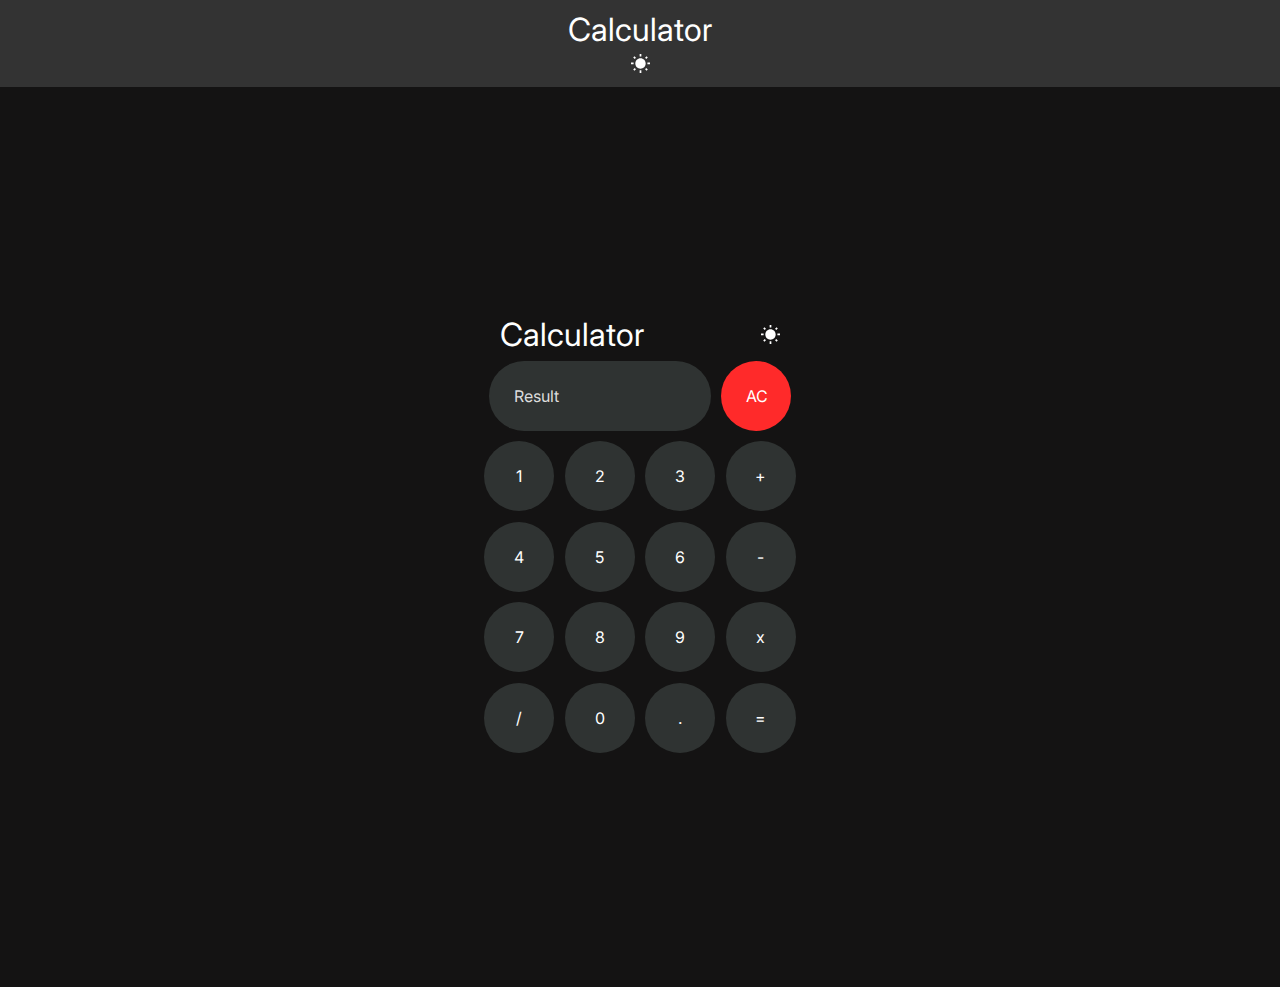
<file: Calculator/Calculator/index.html>
<!DOCTYPE html>
<html lang="en">

<head>
  <meta charset="utf-8" />
  <meta http-equiv="X-UA-Compatible" content="IE=edge" />
  <title>Calculator</title>
  <meta name="description" content="Simple Calculator With Dark Mode." />
  <meta name="viewport" content="width=device-width, initial-scale=1" />
  <link rel="icon" type="image/x-icon" href="assets/calculator.ico">
  <link rel="stylesheet" href="styles/dark.css" id="theme" />
  <link rel="preconnect" href="https://fonts.googleapis.com">
  <link rel="preconnect" href="https://fonts.gstatic.com" crossorigin>
  <link href="https://fonts.googleapis.com/css2?family=Inter:wght@300;400&display=swap" rel="stylesheet">
</head>

<body>
 <!-- nav bar -->
  <nav class="navbar">
    <div class="container">
      <h1 id="toast">Calculator</h1>
      <div class="top-buttons">
        <button type="button" onclick="changeTheme()" class="theme-button">
          <img src="assets/SunIcon.svg" alt="Theme Icon" height="19" width="19" id="theme-icon">
        </button>
      </div>
    </div>
  </nav>
  <div class="wrapper">
    <div class="container">
      <div class="header-container">
        <!-- This heading also notifies about the theme change.-->
        <h1 id="toast">Calculator</h1>
        <div class="top-buttons">
          
          <button type="button" onclick="changeTheme()" class="theme-button">
            <img src="assets/SunIcon.svg" alt="Theme Icon" height="19" width="19" id="theme-icon">
          </button>
        </div>
      </div>
      <div class="first-row">
        <input type="text" name="result" id="result" placeholder="Result" readonly />
        <input type="button" value="AC" onclick="result.value=''" id="clear-button" />
      </div>
      <div class="second-row">
        <input type="button" value="1" onclick="liveScreen(1)" />
        <input type="button" value="2" onclick="liveScreen(2)" />
        <input type="button" value="3" onclick="liveScreen(3)" />
        <input type="button" value="+" onclick="liveScreen('+')" />
      </div>
      <div class="third-row">
        <input type="button" value="4" onclick=" liveScreen(4)" />
        <input type="button" value="5" onclick=" liveScreen(5)" />
        <input type="button" value="6" onclick=" liveScreen(6)" />
        <input type="button" value="-" onclick="liveScreen('-')" />
      </div>
      <div class="fourth-row">
        <input type="button" value="7" onclick="liveScreen(7)" />
        <input type="button" value="8" onclick="liveScreen(8)" />
        <input type="button" value="9" onclick=" liveScreen(9)" />
        <input type="button" value="x" onclick="liveScreen('*')" />
      </div>
      <div class="fifth-row">
        <input type="button" value="/" onclick="liveScreen('/')" />
        <input type="button" value="0" onclick="liveScreen(0)" />
        <input type="button" value="." onclick="liveScreen('.')" />
        <input type="button" value="=" onclick="calculate(result.value)" />
      </div>
    </div>
  </div>
  <script src="scripts/script.js">
  </script>
</body>

</html>
</file>
<file: Calculator/Calculator/styles/dark.css>
/* CSS Reset & Global Styles */
* {
  box-sizing: border-box;
  padding: 0;
  margin: 0;
  font-family: Inter, -apple-system, BlinkMacSystemFont, 'Segoe UI', 'Open Sans';
  -webkit-appearance: none;
}

::placeholder {
  color: rgb(221, 221, 221);
}

.wrapper {
  height: 100vh;
  width: 100%;
  display: flex;
  justify-content: center;
  flex-direction: column;
  align-items: center;
  background-color: rgb(20, 19, 19);
  transition: 0.8s all;
}

h1 {
  margin-bottom: 1.5%;
  color: #fff;
  font-weight: normal;
}

.container {
  width: 350px;
  display: flex;
  justify-content: center;
  flex-direction: column;
  align-items: center;
}

.header-container {
  display: flex;
  justify-content: space-between;
  align-items: center;
  width: 80%;
}

.top-buttons {
  display: flex;
  align-items: center;

}

input {
  padding: 25px;
  color: rgb(255, 255, 255);
  font-size: 1em;
  cursor: pointer;
  width: 70px;
  background-color: rgb(47, 51, 50);
  border: none;
  outline: none;
  border-radius: 100px;
  margin: 0.2em;
}

.first-row,
.second-row,
.third-row,
.fourth-row,
.fifth-row {
  margin-bottom: 4px;
}

input[type="text"] {
  background-color: rgb(47, 51, 50);
  width: 222.5px;
}

input[type="button"]:hover {
  background-color: rgb(101, 101, 101);
  color: #fff;
}

#clear-button {
  color: #fff;
  background-color: rgb(255, 42, 42);
}

a {
  text-decoration: none;
  color: #fff;
}

#github-icon {
  margin-right: 10px;
}

.theme-button {
  all: unset;
  cursor: pointer;
}
/* navigation.css */
.navbar {
  background-color: #333; /* Background color for the navigation bar */
  box-shadow: 0 2px 4px rgba(0, 0, 0, 0.2); /* Box shadow for a subtle elevation effect */
  color: #fff; /* Text color for navigation items */
  padding: 10px 0; /* Add some padding to the navigation bar */
}

.container {
  display: flex;
  justify-content: space-between;
  align-items: center;
  max-width: 1200px; /* Center the content within a maximum width */
  margin: 0 auto; /* Center the container horizontally */
}

.theme-button {
  /* Add styles for the theme button if needed */
}

/* You can add more styles for navigation links if required */
</file>
